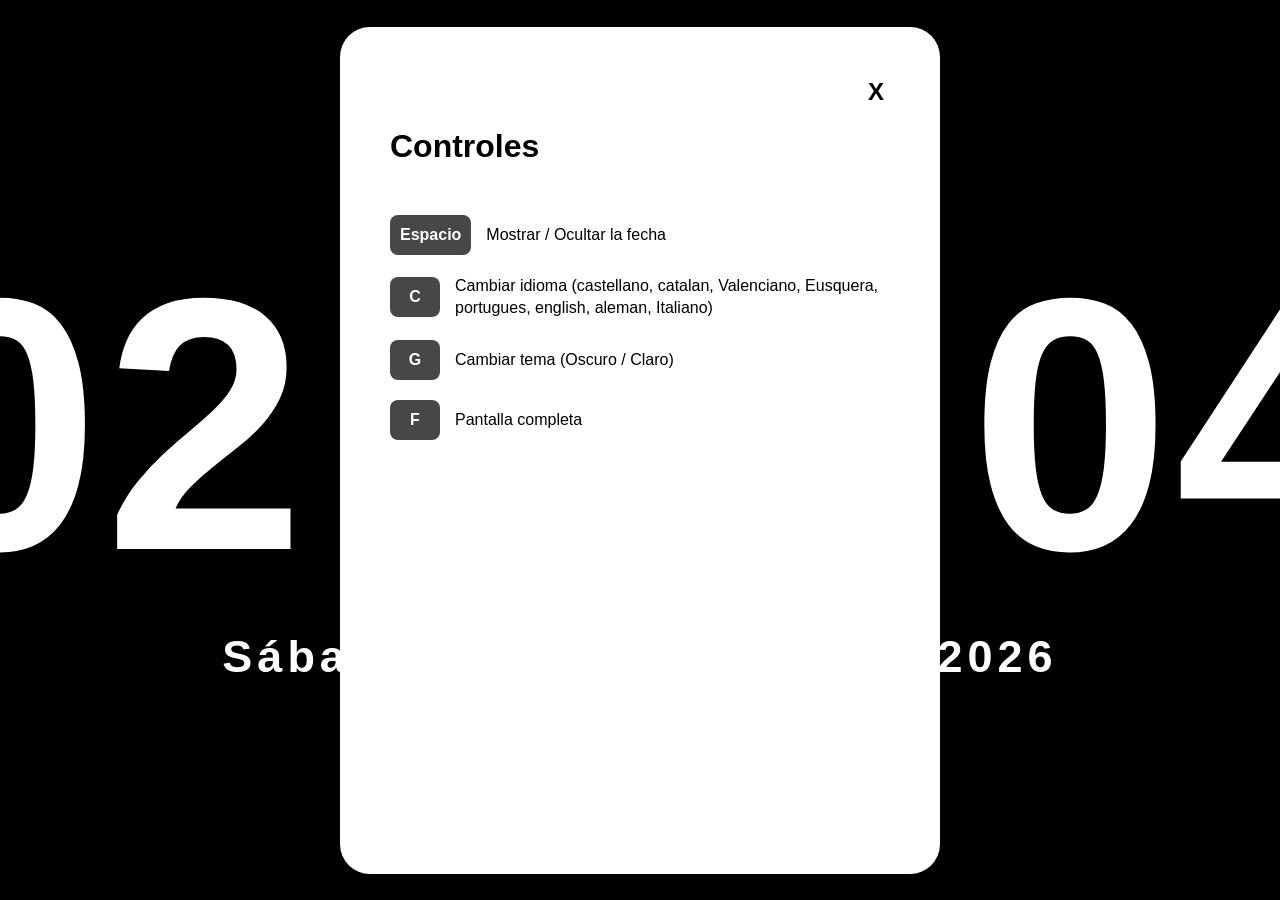
<file: index.html>
<!DOCTYPE html>
<html lang="es">

<head>
  <meta charset="UTF-8" />
  <meta name="viewport" content="width=device-width, initial-scale=1.0" />

  <title>Reloj Digital Online - Hora Exacta en Tiempo Real</title>
  <meta name="description"
    content="Consulta la hora exacta y la fecha actual con nuestro reloj digital simple, minimalista y gratuito." />
  <meta name="author" content="Jarano" />
  <link rel="canonical" href="https://reloj-simple.vercel.app/" />
  <link rel="icon" type="image/x-icon" href="/favicon.ico">
  <link rel="stylesheet" href="styles.css" />
</head>

<body>
  <div class="a">
    <div id="reloj">00:00:00</div>
    <div id="fecha"></div>
  </div>

  <div id="tutorial">
    <div style="display: flex; flex-direction: row-reverse">
      <button id="btnCerrarTutorial" aria-label="Cerrar tutorial">
        X
      </button>
    </div>

    <h1>Controles</h1>

    <div class="fila-instruccion">
      <span class="tecla">Espacio</span>
      <p>Mostrar / Ocultar la fecha</p>
    </div>

    <div class="fila-instruccion">
      <span class="tecla">C</span>
      <p>Cambiar idioma (castellano, catalan, Valenciano, Eusquera, portugues, english, aleman, Italiano)</p>
    </div>

    <div class="fila-instruccion">
      <span class="tecla">G</span>
      <p>Cambiar tema (Oscuro / Claro)</p>
    </div>

    <div class="fila-instruccion">
      <span class="tecla">F</span>
      <p>Pantalla completa</p>
    </div>
  </div>

  <script src="script.js"></script>
</body>

</html>
</file>
<file: styles.css>
body {
  margin: 0;
  background-color: black;
  display: flex;
  justify-content: center;
  align-items: center;
  height: 100vh;
}

.a {
  font-family: Arial, sans-serif;
  display: flex;
  justify-content: center;
  align-items: center;
  flex-direction: column;
  font-size: 40vh;
  letter-spacing: 5px;
  font-weight: bold;
}

.tecla {
  /* Mantenemos tu estilo pero ajustamos el ancho */
  display: inline-flex;
  justify-content: center;
  align-items: center;
  min-width: 30px;
  /* Para que las teclas cortas no se vean aplastadas */
  height: 30px;
  background-color: #474747;
  color: white;
  border-radius: 8px;
  padding: 5px 10px;
  margin-right: 15px;
  /* Espacio entre la tecla y el texto */
  font-weight: bold;
}

/* Este es el truco para que no se salte de línea */
.fila-instruccion {
  display: flex;
  /* Pone los elementos en línea */
  align-items: center;
  /* Los centra verticalmente entre sí */
  margin-bottom: 20px;
  /* Espacio entre una instrucción y la siguiente */
}

#fecha {
  font-size: 5vh;
}

#tutorial {
  height: 83vh;
  width: 500px;
  background-color: white;
  position: absolute;
  border-radius: 30px;
  padding: 50px;
  font-family: Arial, Helvetica, sans-serif;
  color: black;
  border: 5px;
}

#tutorial p {
  margin: 0;
  /* Quitamos el margen que empuja el texto hacia abajo */
  font-family: Arial, sans-serif;
  line-height: 1.4;
  /* Mejora la lectura */
}

#tutorial h1 {
  margin-bottom: 50px;
}

#btnCerrarTutorial {
  background: transparent;
  border: none;
  font-size: 1.5rem;
  cursor: pointer;
  font-weight: bold;
}
</file>
